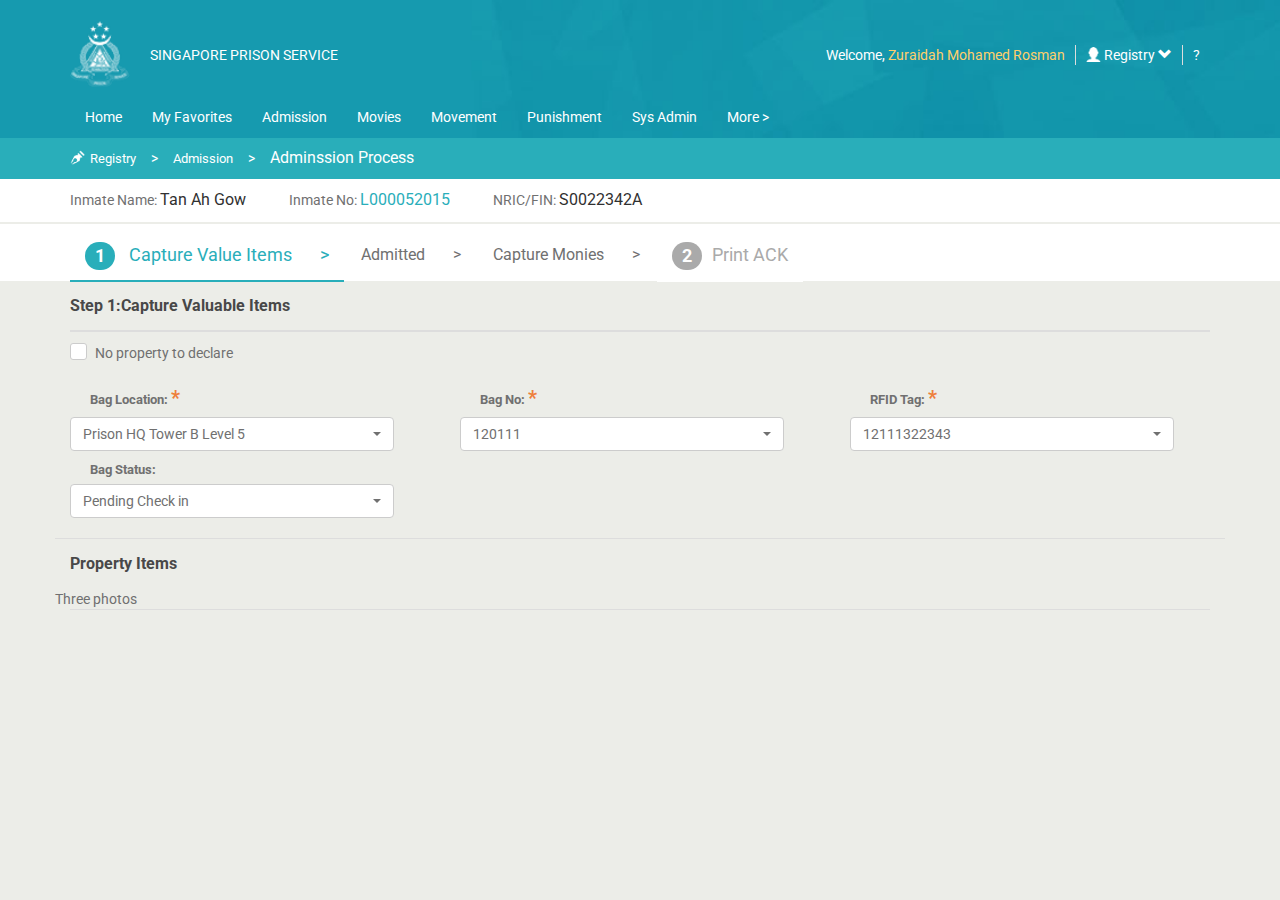
<file: page_8.html>
<!DOCTYPE html>
<html lang="en">
<head>
    <meta charset="utf-8">
    <meta http-equiv="X-UA-Compatible" content="IE=edge">
    <meta name="viewport" content="width=device-width, initial-scale=1">
    <link href="css/bootstrap.min.css" rel="stylesheet">
    <link href="css/index.css" rel="stylesheet">
    <link href="css/sps.css" rel="stylesheet">
    <link href="css/font-awesome.css" rel="stylesheet">
    <link href="css/awesome-checkbox.css" rel="stylesheet">
    <link href="css/bootstrap-select.css" rel="stylesheet">
    <link href="css/customize.css" rel="stylesheet">
    <link href='https://fonts.googleapis.com/css?family=Roboto' rel='stylesheet' type='text/css'>

    <script type="text/javascript" src="js/jquery-1.11.3.min.js"></script>
    <script type="text/javascript" src="js/bootstrap.min.js"></script>
    <script type="text/javascript" src="js/jquery.rotate.js"></script>
    <script type="text/javascript" src="js/slideout.min.js"></script>
    <script type="text/javascript" src="js/bootstrap-select.js"></script>
    <title>SPS Registry List</title>
</head>
<body>
  <nav id="menu" class="sidemenu-container hidden-lg hidden-md">
    <div class="header bb">
        <div>
            Welcome
            <br/>
            <a class="link-name" href="#">Zuraidah Mohamed Rosman</a>
        </div>
        <ul class="clearfix space-top">
            <li class="pull-left">
                <a href="#" class="glyphicon glyphicon-photo space-right"></a>
                <span>Registry</span>
            </li>
            <li class="pull-right">
                <a href="#" class="glyphicon glyphicon-chevron-down"></a>
            </li>
        </ul>
    </div>
    <ul class="sidemenu" id="top-menu">
        <li>
            <a href="" class="clearfix">
                <i class="pull-left glyphicon glyphicon-home space-right"></i>
                <span class="pull-left space-left">Home</span>
                <i class="pull-right glyphicon glyphicon-chevron-right"></i>
            </a>
        </li>
        <li>
            <a href="" class="clearfix">
                <i class="pull-left glyphicon glyphicon-pen space-right"></i>
                <span class="pull-left space-left">Registry</span>
                <i class="pull-right glyphicon glyphicon-chevron-right"></i>
            </a>
        </li>
        <li>
            <a href="" class="clearfix">
                <i class="pull-left glyphicon glyphicon-ops space-right"></i>
                <span class="pull-left space-left">Ops</span>
                <i class="pull-right glyphicon glyphicon-chevron-right"></i>
            </a>
        </li>
        <li>
            <a href="" class="clearfix">
                <i class="pull-left glyphicon glyphicon-discipline space-right"></i>
                <span class="pull-left space-left">Discipline</span>
                <i class="pull-right glyphicon glyphicon-chevron-right"></i>
            </a>
        </li>
        <li>
            <a href="" class="clearfix">
                <i class="pull-left glyphicon glyphicon-rehab space-right"></i>
                <span class="pull-left space-left">Rehab</span>
                <i class="pull-right glyphicon glyphicon-chevron-right"></i>
            </a>
        </li>
        <li>
            <a href="" class="clearfix">
                <i class="pull-left glyphicon glyphicon-intel space-right"></i>
                <span class="pull-left space-left">Intel</span>
                <i class="pull-right glyphicon glyphicon-chevron-right"></i>
            </a>
        </li>
        <li>
            <a href="" class="clearfix">
                <i class="pull-left glyphicon glyphicon-ecase space-right"></i>
                <span class="pull-left space-left">eCase</span>
                <i class="pull-right glyphicon glyphicon-chevron-right"></i>
            </a>
        </li>
    </ul>
  </nav>
  <main id="panel">
    <div class="header-container">
        <div class="container">
            <div class="row hidden-lg hidden-md space-top space-bottom">
                <div class="col-xs-2 text-left">
                    <a href="#" id="btn-menu">
                        <img class="img-responsive img-menu" src="images/form/menu.png">
                    </a>
                </div>
                <div class="col-xs-2 col-xs-offset-3 text-center">
                    <a href="#">
                        <img class="img-responsive img-logo" src="images/form/logo.png">
                    </a>
                </div>
            </div>
            <div class="hidden-sm hidden-xs space-top">
                <div class="clearfix">
                    <div class="logo">
                        <div>
                            <a href="#">
                                <img class="img-responsive img-logo" src="images/form/logo.png">
                            </a>
                        </div>
                        <div class="logo-name">
                            <a href="#">
                                SINGAPORE PRISON SERVICE
                            </a>
                        </div>
                    </div>
                    <div class="login">
                        <div class="br">
                            Welcome, <a href="#" class="link-name">Zuraidah Mohamed Rosman</a>
                        </div>
                        <div class="br">
                            <a href="#" class="glyphicon glyphicon-photo"></a>
                            Registry
                            <a href="#" class="glyphicon glyphicon-chevron-down"></a>
                        </div>
                        <div>
                            <a href="#">?</a>
                        </div>
                    </div>
                </div>
                <ul class="nav menu-tab space-top-min">
                    <li><a href="#">Home</a></li>
                    <li><a href="version/index.html">My Favorites</a></li>
                    <li><a href="#">Admission</a></li>
                    <li><a href="#">Movies</a></li>
                    <li><a href="#">Movement</a></li>
                    <li><a href="#">Punishment</a></li>
                    <li><a href="#">Sys Admin</a></li>
                    <li><a href="#">More ></a></li>
                </ul>
            </div>
        </div>
    </div>
    <div class="site-path-container">
      <div class="container">
          <ul class="site-path clearfix">
              <li class="head">
                  <i class="glyphicon glyphicon-pen"></i>
              </li>
              <li>
                  <a href="#">Registry</a><span class="arrow">></span>
              </li>
              <li>
                  <a href="#">Admission</a><span class="arrow">></span>
              </li>
              <li class="current">
                  <a href="#">Adminssion Process</a>
              </li>
          </ul>
      </div>
    </div>
    <div id="top-info">
      <div class="container">
        <div class="top-info_column">
          <span class="top-info_name">Inmate Name:</span> <span class="top-info_value">Tan Ah Gow</span>  
        </div>
        <div class="top-info_column">
          <span class="top-info_name">Inmate No:</span> <span class="top-info_value_emp">L000052015</span>  
        </div>
        <div class="top-info_column">
          <span class="top-info_name">NRIC/FIN:</span> <span class="top-info_value">S0022342A</span>  
        </div>
      </div>
    </div>

    <div id="breadcrumb">
      <div class="container">
          <ul class="nav main-breadcrumb" id="breadcrumb-container">
              <li class="active">
                  <a href=""><span class="badge blue" style="margin-right: 10px; font-size: 18px;">1</span> Capture Value Items &nbsp; &nbsp; &nbsp; > </a>
              </li>
              <li><a href="">Admitted &nbsp; &nbsp; &nbsp; > </a></li>
              <li><a href="">Capture Monies &nbsp; &nbsp; &nbsp; > </a></li>
              <li class="half-active"><a href=""><span class="badge grey" style="margin-right: 10px; font-size: 18px;">2</span>Print ACK </a></li>
          </ul>
      </div>
    </div>

    <div class="container">
      <section class="bb">
        <div class="header-notification bb clearfix">
          <div class="pull-left">
              <label class="title">Step 1:Capture Valuable Items</label>
          </div>
        </div>  
      </section>

      <form>
        <div class="row">
          <section class="col col-md-12">
            <div class="checkbox">
              <input id="checkbox1" type="checkbox">
              <label for="checkbox1">
                No property to declare
              </label>
            </div>
          </section>  
        </div>
        <div class="row bb form-section">
          <section class="col col-md-4">
            <label class="form-label">Bag Location: <span class='form-emp'>*</span></label>
            <select class="selectpicker" data-width="90%">
              <option>Prison HQ Tower B Level 5</option>
              <option>Ketchup</option>
              <option>Relish</option>
            </select>
          </section>
          <section class="col col-md-4">
            <label class="form-label">Bag No: <span class='form-emp'>*</span></label>
            <select class="selectpicker" data-width="90%">
              <option>120111</option>
              <option>Ketchup</option>
              <option>Relish</option>
            </select>
          </section>
          <section class="col col-md-4">
            <label class="form-label">RFID Tag: <span class='form-emp'>*</span></label>
            <select class="selectpicker" data-width="90%">
              <option>12111322343</option>
              <option>Ketchup</option>
              <option>Relish</option>
            </select>
          </section>
          <section class="col col-md-4">
            <label class="form-label">Bag Status: </label>
            <select class="selectpicker" data-width="90%">
              <option>Pending Check in</option>
              <option>Ketchup</option>
              <option>Relish</option>
            </select>
          </section>


        </div>
        
        <section class="bb">
          <div class="header-notification clearfix">
            <div class="pull-left">
                <label class="title">Property Items</label>
            </div>
          </div>  

          <div class="row">
            Three photos
          </div>
        </section>
      </form> 
    </div>
    
    
  </main>
</body>
</html>
</file>
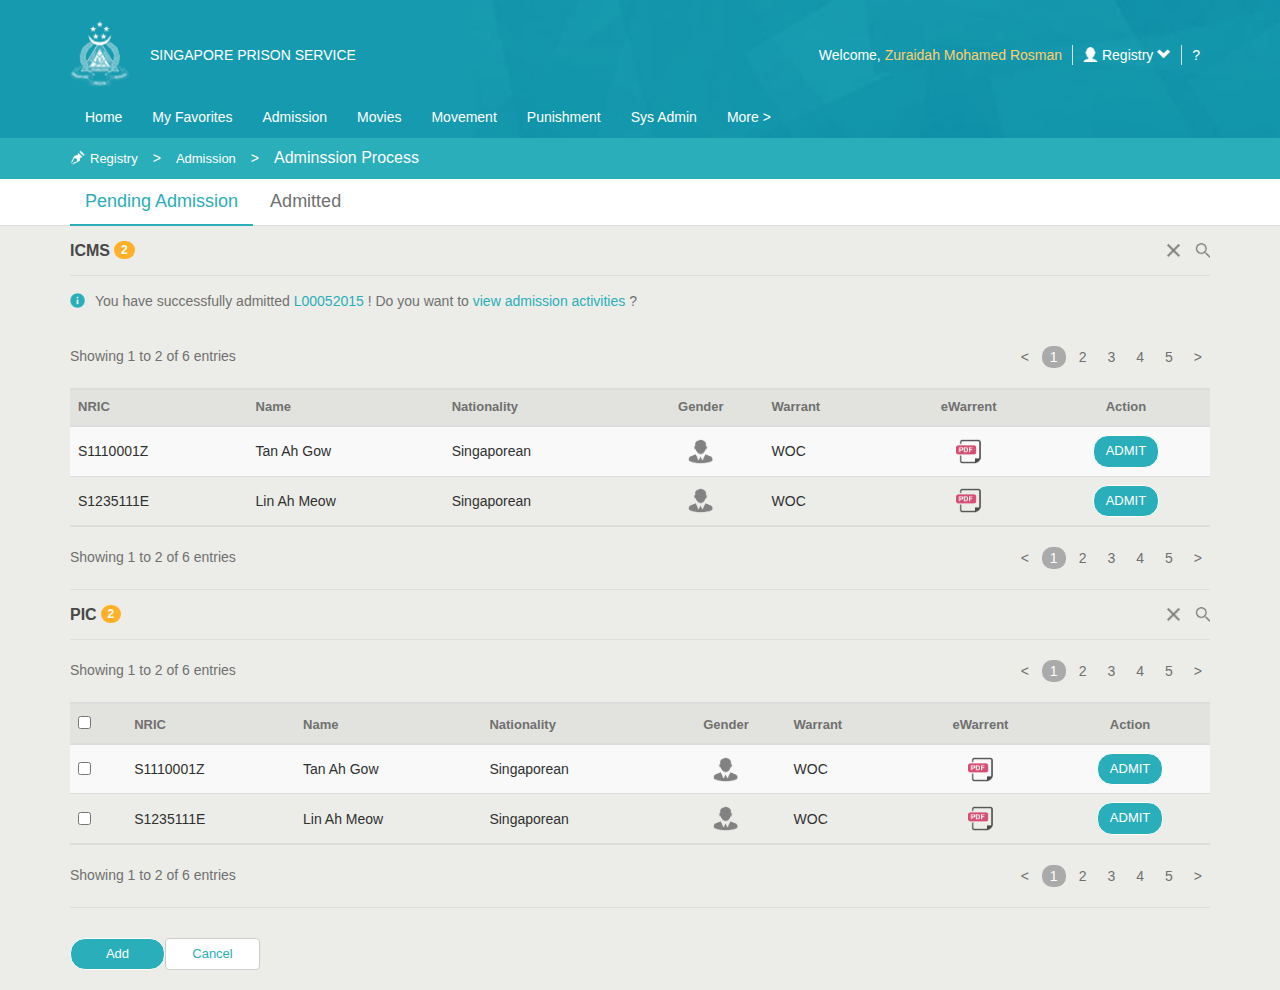
<file: registry_list.html>
﻿<!DOCTYPE html>
<html lang="en">
<head>
    <meta charset="utf-8">
    <meta http-equiv="X-UA-Compatible" content="IE=edge">
    <meta name="viewport" content="width=device-width, initial-scale=1">
    <link href="css/bootstrap.min.css" rel="stylesheet">
    <link href="css/index.css" rel="stylesheet">
    <link href="css/sps.css" rel="stylesheet">

    <title>SPS Registry List</title>
</head>
<body>
<nav id="menu" class="sidemenu-container hidden-lg hidden-md">
    <div class="header bb">
        <div>
            Welcome
            <br/>
            <a class="link-name" href="#">Zuraidah Mohamed Rosman</a>
        </div>
        <ul class="clearfix space-top">
            <li class="pull-left">
                <a href="#" class="glyphicon glyphicon-photo space-right"></a>
                <span>Registry</span>
            </li>
            <li class="pull-right">
                <a href="#" class="glyphicon glyphicon-chevron-down"></a>
            </li>
        </ul>
    </div>
    <ul class="sidemenu">
        <li>
            <a href="" class="clearfix">
                <i class="pull-left glyphicon glyphicon-home space-right"></i>
                <span class="pull-left space-left">Home</span>
                <i class="pull-right glyphicon glyphicon-chevron-right"></i>
            </a>
        </li>
        <li>
            <a href="" class="clearfix">
                <i class="pull-left glyphicon glyphicon-pen space-right"></i>
                <span class="pull-left space-left">Registry</span>
                <i class="pull-right glyphicon glyphicon-chevron-right"></i>
            </a>
        </li>
        <li>
            <a href="" class="clearfix">
                <i class="pull-left glyphicon glyphicon-ops space-right"></i>
                <span class="pull-left space-left">Ops</span>
                <i class="pull-right glyphicon glyphicon-chevron-right"></i>
            </a>
        </li>
        <li>
            <a href="" class="clearfix">
                <i class="pull-left glyphicon glyphicon-discipline space-right"></i>
                <span class="pull-left space-left">Discipline</span>
                <i class="pull-right glyphicon glyphicon-chevron-right"></i>
            </a>
        </li>
        <li>
            <a href="" class="clearfix">
                <i class="pull-left glyphicon glyphicon-rehab space-right"></i>
                <span class="pull-left space-left">Rehab</span>
                <i class="pull-right glyphicon glyphicon-chevron-right"></i>
            </a>
        </li>
        <li>
            <a href="" class="clearfix">
                <i class="pull-left glyphicon glyphicon-intel space-right"></i>
                <span class="pull-left space-left">Intel</span>
                <i class="pull-right glyphicon glyphicon-chevron-right"></i>
            </a>
        </li>
        <li>
            <a href="" class="clearfix">
                <i class="pull-left glyphicon glyphicon-ecase space-right"></i>
                <span class="pull-left space-left">eCase</span>
                <i class="pull-right glyphicon glyphicon-chevron-right"></i>
            </a>
        </li>
    </ul>
</nav>
<main id="panel">
    <div class="header-container">
        <div class="container">
            <div class="row hidden-lg hidden-md space-top space-bottom">
                <div class="col-xs-2 text-left">
                    <a href="#" id="btn-menu">
                        <img class="img-responsive img-menu" src="images/form/menu.png">
                    </a>
                </div>
                <div class="col-xs-2 col-xs-offset-3 text-center">
                    <a href="#">
                        <img class="img-responsive img-logo" src="images/form/logo.png">
                    </a>
                </div>
            </div>
            <div class="hidden-sm hidden-xs space-top">
                <div class="clearfix">
                    <div class="logo">
                        <div>
                            <a href="#">
                                <img class="img-responsive img-logo" src="images/form/logo.png">
                            </a>
                        </div>
                        <div class="logo-name">
                            <a href="#">
                                SINGAPORE PRISON SERVICE
                            </a>
                        </div>
                    </div>
                    <div class="login">
                        <div class="br">
                            Welcome, <a href="#" class="link-name">Zuraidah Mohamed Rosman</a>
                        </div>
                        <div class="br">
                            <a href="#" class="glyphicon glyphicon-photo"></a>
                            Registry
                            <a href="#" class="glyphicon glyphicon-chevron-down"></a>
                        </div>
                        <div>
                            <a href="#">?</a>
                        </div>
                    </div>
                </div>
                <ul class="nav menu-tab space-top-min">
                    <li><a href="#">Home</a></li>
                    <li><a href="version/index.html">My Favorites</a></li>
                    <li><a href="#">Admission</a></li>
                    <li><a href="#">Movies</a></li>
                    <li><a href="#">Movement</a></li>
                    <li><a href="#">Punishment</a></li>
                    <li><a href="#">Sys Admin</a></li>
                    <li><a href="#">More ></a></li>
                </ul>
            </div>
        </div>
    </div>
    <div class="site-path-container">
        <div class="container">
            <ul class="site-path clearfix">
                <li class="head">
                    <i class="glyphicon glyphicon-pen"></i>
                </li>
                <li>
                    <a href="#">Registry</a><span class="arrow">></span>
                </li>
                <li>
                    <a href="#">Admission</a><span class="arrow">></span>
                </li>
                <li class="current">
                    <a href="#">Adminssion Process</a>
                </li>
            </ul>
        </div>
    </div>
    <div class="tab-container bb">
        <div class="container">
            <ul class="nav tab-underline tab-underline-justified">
                <li class="active">
                    <a href="">Pending Admission</a>
                </li>
                <li><a href="">Admitted</a></li>
            </ul>
        </div>
    </div>
    <div class="container">
        <section class="bb">
            <div class="header-notification bb clearfix">
                <div class="pull-left">
                    <label class="title">ICMS</label>
                    <span class="badge-yellow">2</span>
                </div>
                <div class="pull-right">
                    <a class="btn-close" href="#">
                        <i class="glyphicon glyphicon-close"></i>
                    </a>
                    <a class="btn-search" href="#">
                        <i class="glyphicon glyphicon-find space-left"></i>
                    </a>
                </div>
            </div>
            <div class="list-container space-bottom">
                <div class="alert alert-success">
                    <div class="head">
                        <i class="glyphicon"></i>
                    </div>
                    <div class="message">
                        You have successfully admitted <span class="keyword">L00052015</span> ! Do you want to <span
                            class="keyword">view admission activities</span> ?
                    </div>
                </div>
                <div class="filter-container bb bt">
                    <div class="row">
                        <div class="col-xs-12">Fliter By:</div>
                    </div>
                    <div class="row">
                        <div class="col-md-4 col-sm-4 col-xs-12 space-top-min">
                            <select class="form-control" id="Select1">
                                <option>Inmate No.</option>
                            </select>
                        </div>
                        <div class="col-md-4 col-sm-4 col-xs-12 space-top-min">
                            <input id="Text1" class="form-control" type="text"/>
                        </div>
                        <div class="col-md-4 col-sm-4 col-xs-12 space-top-min">
                            <input id="Button1" type="button" class="btn btn-primary col-md-3 col-sm-4 col-xs-12"
                                   value="Search"/>
                        </div>
                    </div>
                </div>
                <div class="pagination-container row space-top clearfix">
                    <div class="summary col-xs-6 text-left">
                        Showing 1 to 2 of 6 entries
                    </div>
                    <div class="col-xs-6">
                        <ul class="pagination pull-right clearfix hidden-xs">
                            <li>
                                <a href="#" aria-label="Previous">
                                    <span aria-hidden="true"><</span>
                                </a>
                            </li>
                            <li><span>1</span></li>
                            <li><a href="#">2</a></li>
                            <li><a href="#">3</a></li>
                            <li><a href="#">4</a></li>
                            <li><a href="#">5</a></li>
                            <li>
                                <a href="#" aria-label="Next">
                                    <span aria-hidden="true">></span>
                                </a>
                            </li>
                        </ul>
                        <div class="row hidden-lg hidden-md hidden-sm">
                            <label class="col-xs-5 text-right">Page:</label>

                            <div class="col-xs-7">
                                <select id="Select1" class="form-control">
                                    <option>1</option>
                                    <option>2</option>
                                    <option>3</option>
                                    <option>4</option>
                                    <option>5</option>
                                </select>
                            </div>
                        </div>
                    </div>
                </div>
                <table class="table table-striped space-top">
                    <thead>
                    <tr>
                        <th>
                            NRIC
                        </th>
                        <th>
                            Name
                        </th>
                        <th>
                            Nationality
                        </th>
                        <th class="text-center hidden-xs">
                            Gender
                        </th>
                        <th class="hidden-xs hidden-sm">
                            Warrant
                        </th>
                        <th class="text-center hidden-xs hidden-sm">
                            eWarrent
                        </th>
                        <th class="text-center">
                            Action
                        </th>
                    </tr>
                    </thead>
                    <tbody>
                    <tr>
                        <td>
                            S1110001Z
                        </td>
                        <td>
                            Tan Ah Gow
                        </td>
                        <td>
                            Singaporean
                        </td>
                        <td class="text-center hidden-xs">
                            <img alt="Gender" class="img-thumb" src="images/list/gender.png"/>
                        </td>
                        <td class="hidden-xs hidden-sm">WOC</td>
                        <td class="text-center hidden-xs hidden-sm">
                            <a href="">
                                <img alt="Gender" class="img-thumb" src="images/form/icon-pdf.png"/>
                            </a>
                        </td>
                        <td class="text-center ">
                            <a class="btn btn-primary" href="#">ADMIT</a>
                        </td>
                    </tr>
                    <tr>
                        <td>
                            S1235111E
                        </td>
                        <td>
                            Lin Ah Meow
                        </td>
                        <td>
                            Singaporean
                        </td>
                        <td class="text-center hidden-xs">
                            <img alt="Gender" class="img-thumb" src="images/list/gender.png"/>
                        </td>
                        <td class="hidden-xs hidden-sm">WOC</td>
                        <td class="text-center hidden-xs hidden-sm">
                            <a href="">
                                <img alt="Gender" class="img-thumb" src="images/form/icon-pdf.png"/>
                            </a>
                        </td>
                        <td class="text-center ">
                            <a class="btn btn-primary" href="#">ADMIT</a>
                        </td>
                    </tr>
                    </tbody>
                </table>
                <div class="pagination-container row clearfix">
                    <div class="summary col-xs-6 text-left">
                        Showing 1 to 2 of 6 entries
                    </div>
                    <div class="col-xs-6">
                        <ul class="pagination pull-right clearfix hidden-xs">
                            <li>
                                <a href="#" aria-label="Previous">
                                    <span aria-hidden="true"><</span>
                                </a>
                            </li>
                            <li><span>1</span></li>
                            <li><a href="#">2</a></li>
                            <li><a href="#">3</a></li>
                            <li><a href="#">4</a></li>
                            <li><a href="#">5</a></li>
                            <li>
                                <a href="#" aria-label="Next">
                                    <span aria-hidden="true">></span>
                                </a>
                            </li>
                        </ul>
                        <div class="row hidden-lg hidden-md hidden-sm">
                            <label class="col-xs-5 text-right">Page:</label>

                            <div class="col-xs-7">
                                <select id="Select1" class="form-control">
                                    <option>1</option>
                                    <option>2</option>
                                    <option>3</option>
                                    <option>4</option>
                                    <option>5</option>
                                </select>
                            </div>
                        </div>
                    </div>
                </div>
            </div>
        </section>

        <section class="bb">
            <div class="header-notification bb clearfix">
                <div class="pull-left">
                    <label class="title">PIC</label>
                    <span class="badge-yellow">2</span>
                </div>
                <div class="pull-right">
                    <a class="btn-close" href="#"><i class="glyphicon glyphicon-close"></i></a>
                    <a class="btn-search" href="#"><i class="glyphicon glyphicon-find space-left"></i></a>
                </div>
            </div>
            <div class="list-container space-bottom">
                <div class="filter-container bb bt">
                    <div class="row">
                        <div class="col-xs-12">Fliter By:</div>
                    </div>
                    <div class="row">
                        <div class="col-md-4 col-sm-4 col-xs-12 space-top-min">
                            <select class="form-control" id="Select1">
                                <option>Inmate No.</option>
                            </select>
                        </div>
                        <div class="col-md-4 col-sm-4 col-xs-12 space-top-min">
                            <input id="Text1" class="form-control" type="text"/>
                        </div>
                        <div class="col-md-4 col-sm-4 col-xs-12 space-top-min">
                            <input id="Button1" type="button" class="btn btn-primary col-md-3 col-sm-4 col-xs-12"
                                   value="Search"/>
                        </div>
                    </div>
                </div>
                <div class="pagination-container row space-top clearfix">
                    <div class="summary col-xs-6 text-left">
                        Showing 1 to 2 of 6 entries
                    </div>
                    <div class="col-xs-6">
                        <ul class="pagination pull-right clearfix hidden-xs">
                            <li>
                                <a href="#" aria-label="Previous">
                                    <span aria-hidden="true"><</span>
                                </a>
                            </li>
                            <li><span>1</span></li>
                            <li><a href="#">2</a></li>
                            <li><a href="#">3</a></li>
                            <li><a href="#">4</a></li>
                            <li><a href="#">5</a></li>
                            <li>
                                <a href="#" aria-label="Next">
                                    <span aria-hidden="true">></span>
                                </a>
                            </li>
                        </ul>
                        <div class="row hidden-lg hidden-md hidden-sm">
                            <label class="col-xs-5 text-right">Page:</label>

                            <div class="col-xs-7">
                                <select id="Select1" class="form-control">
                                    <option>1</option>
                                    <option>2</option>
                                    <option>3</option>
                                    <option>4</option>
                                    <option>5</option>
                                </select>
                            </div>
                        </div>
                    </div>
                </div>
                <table class="table table-striped space-top">
                    <thead>
                    <tr>
                        <th>
                            <input id="Checkbox1" type="checkbox"/>
                        </th>
                        <th>
                            NRIC
                        </th>
                        <th>
                            Name
                        </th>
                        <th>
                            Nationality
                        </th>
                        <th class="text-center hidden-xs">
                            Gender
                        </th>
                        <th class="hidden-xs hidden-sm">
                            Warrant
                        </th>
                        <th class="text-center hidden-xs hidden-sm">
                            eWarrent
                        </th>
                        <th class="text-center">
                            Action
                        </th>
                    </tr>
                    </thead>
                    <tbody>
                    <tr>
                        <td>
                            <input id="Checkbox1" type="checkbox"/>
                        </td>
                        <td>
                            S1110001Z
                        </td>
                        <td>
                            Tan Ah Gow
                        </td>
                        <td>
                            Singaporean
                        </td>
                        <td class="text-center hidden-xs">
                            <img alt="Gender" class="img-thumb" src="images/list/gender.png"/>
                        </td>
                        <td class="hidden-xs hidden-sm">WOC</td>
                        <td class="text-center hidden-xs hidden-sm">
                            <a href="">
                                <img alt="Gender" class="img-thumb" src="images/form/icon-pdf.png"/>
                            </a>
                        </td>
                        <td class="text-center ">
                            <a class="btn btn-primary" href="#">ADMIT</a>
                        </td>
                    </tr>
                    <tr>
                        <td>
                            <input id="Checkbox1" type="checkbox"/>
                        </td>
                        <td>
                            S1235111E
                        </td>
                        <td>
                            Lin Ah Meow
                        </td>
                        <td>
                            Singaporean
                        </td>
                        <td class="text-center hidden-xs">
                            <img alt="Gender" class="img-thumb" src="images/list/gender.png"/>
                        </td>
                        <td class="hidden-xs hidden-sm">WOC</td>
                        <td class="text-center hidden-xs hidden-sm">
                            <a href="">
                                <img alt="Gender" class="img-thumb" src="images/form/icon-pdf.png"/>
                            </a>
                        </td>
                        <td class="text-center ">
                            <a class="btn btn-primary" href="#">ADMIT</a>
                        </td>
                    </tr>
                    </tbody>
                </table>
                <div class="pagination-container row clearfix">
                    <div class="summary col-xs-6 text-left">
                        Showing 1 to 2 of 6 entries
                    </div>
                    <div class="col-xs-6">
                        <ul class="pagination pull-right clearfix hidden-xs">
                            <li>
                                <a href="#" aria-label="Previous">
                                    <span aria-hidden="true"><</span>
                                </a>
                            </li>
                            <li><span>1</span></li>
                            <li><a href="#">2</a></li>
                            <li><a href="#">3</a></li>
                            <li><a href="#">4</a></li>
                            <li><a href="#">5</a></li>
                            <li>
                                <a href="#" aria-label="Next">
                                    <span aria-hidden="true">></span>
                                </a>
                            </li>
                        </ul>
                        <div class="row hidden-lg hidden-md hidden-sm">
                            <label class="col-xs-5 text-right">Page:</label>

                            <div class="col-xs-7">
                                <select id="Select1" class="form-control">
                                    <option>1</option>
                                    <option>2</option>
                                    <option>3</option>
                                    <option>4</option>
                                    <option>5</option>
                                </select>
                            </div>
                        </div>
                    </div>
                </div>
            </div>
        </section>

        <div class="row space-top space-bottom">
            <div class="col-xs-12">
                <input id="Button1" class="btn btn-primary col-xs-12 col-sm-2 col-md-1 space-top-min" type="button"
                       value="Add"/>
                <input id="Button1" class="btn btn-default col-xs-12 col-sm-2 col-md-1 space-top-min" type="button"
                       value="Cancel"/>
            </div>
        </div>
    </div>
</main>
<script type="text/javascript" src="js/jquery-1.11.3.min.js"></script>
<script type="text/javascript" src="js/bootstrap.min.js"></script>
<script type="text/javascript" src="js/jquery.rotate.js"></script>
<script type="text/javascript" src="js/slideout.min.js"></script>
<script type="text/javascript">
    $(function () {
        var slideout = new Slideout({
            'panel': document.getElementById('panel'),
            'menu': document.getElementById('menu'),
            'padding': 400,
            'tolerance': 70
        });

        $(window).resize(function () {
            var w = $("body").width();
            if (w >= 992 && slideout.isOpen()) {
                slideout.toggle();
            }
        });

        $(".btn-close").click(function () {
            var section = $(this).parents("section").eq(0);
            $(section).find("div.list-container").hide();
        });

        $(".btn-search").click(function () {
            var section = $(this).parents("section");
            $(section).find("div.list-container").show();
            $(section).find("div.filter-container").show();
        });


        $("#btn-menu").click(function () {
            slideout.toggle();
        });
    });
</script>
</body>
</html>
</file>
<file: css/index.css>
body {
  width: 100%;
  height: 100%;
}

.slideout-menu {
  position: fixed;
  left: 0;
  top: 0;
  bottom: 0;
  right: 0;
  z-index: 0;
  width: 256px;
  overflow-y: auto;
  -webkit-overflow-scrolling: touch;
  display: none;
}

.slideout-panel {
  position:relative;
  z-index: 1;
}

.slideout-open,
.slideout-open body,
.slideout-open .slideout-panel {
  overflow: hidden;
}

.slideout-open .slideout-menu {
  display: block;
}
</file>
<file: css/sps.css>
﻿* {
    font-family: "Roboto", Helvetica, Arial, sans-serif;
    color: #707070;
    font-size: 14px;
}

body, #panel {
    background-color: #ecede8;
}

ul, li {
    list-style: none;
    margin: 0;
    padding: 0;
}

a:hover {
    text-decoration: none;
}

.bt {
    border-top: 1px solid #ddd;
}

.bb {
    border-bottom: 1px solid #ddd;
}

.bl {
    border-left: 1px solid #ddd;
}

.br {
    border-right: 1px solid #ddd;
}

.space-left {
    margin-left: 10px;
}

.space-right {
    margin-right: 10px;
}

.space-top {
    margin-top: 20px;
}

.space-bottom {
    margin-bottom: 20px;
}

.space-top-min {
    margin-top: 10px;
}

.badge-yellow {
    background-color: #ffb028;
    border-radius: 10px;
    color: #fff;
    display: inline-block;
    font-size: 12px;
    font-weight: 700;
    line-height: 1;
    min-width: 10px;
    padding: 3px 7px;
    text-align: center;
    vertical-align: middle;
    white-space: nowrap;
}

.blue {
    background-color: #29aeba;
    padding: 5px 10px !important;
    border-radius: 16px !important;
}

.grey {
    background-color: #aaaaaa;
    padding: 5px 10px !important;
    border-radius: 16px !important;
}

.img-thumb {
    width: 25px;
    height: 25px;
    display: inline-block;
}

.img-logo {
    width: 60px;
    height: auto;
    display: inline-block;
}

@media (max-width: 767px) {
    .img-logo {
        width: 80px;
        height: auto;
        display: inline-block;
    }
}

.img-menu {
    width: 60px;
    height: auto;
    display: inline-block;
}

.img-close {
    width: 15px;
    height: 15px;
    display: inline-block;
}

/*---nav start---*/

.header-container {
    background-image: url(../images/form/header.png);
    background-size: cover;
    background-repeat: no-repeat;
}

.header-container .link-name {
    color: #ffcf6b;
}

.header-container div, .header-container a {
    color: #ffffff;
}

.header-container .logo, .header-container .logo > div {
    float: left;
}

.header-container .logo .logo-name {
    margin: 25px 0 0 20px;
}

.header-container .login {
    margin: 25px 0 0 0;
    float: right;
}

.header-container .login > div {
    float: left;
    padding: 0 10px 0 10px;
}

.slideout-menu {
    width: 400px;
}

.sidemenu-container {
    background-color: #29aeba;
}

.sidemenu-container div,
.sidemenu-container a,
.sidemenu-container span,
.sidemenu-container i {
    color: #ffffff;
}

.sidemenu-container .link-name {
    color: #ffcf6b;
}

.sidemenu-container .header {
    width: 100%;
    background-image: none;
    background-color: #1397ac;
    padding: 40px 20px 28px 20px;
}

.sidemenu li a {
    display: block;
    padding: 15px 20px 15px 20px;
    border-bottom: 1px solid #ddd;
}

.menu-tab > li {
    float: left;
    margin-bottom: -1px;
}

.menu-tab > li > a {
    line-height: 1.42857143;
    border-bottom: 2px solid transparent;
}

.menu-tab > li.active > a,
.menu-tab > li.active > a:hover,
.menu-tab > li.active > a:focus {
    background-color: transparent;
    color: #ffcf6b;
    border-bottom: 2px solid #ffcf6b;
}

.menu-tab > li > a:hover,
.menu-tab > li > a:focus {
    background-color: transparent;
    color: #ffcf6b;
    border-bottom: 2px solid #ffcf6b;
}

.site-path-container {
    background-color: #29aeba;
}

.site-path {
    height: 40px;
    line-height: 40px;
}

.site-path > li {
    float: left;
}

.site-path > li > a {
    color: #ffffff;
    font-size: 13px;
}

.site-path > li.head {
    padding-right: 5px;
}

.site-path > li.current > a {
    font-size: 16px;
}

.site-path > li > span.arrow {
    color: #ffffff;
    padding: 0 15px 0 15px;
}

.tab-container {
    background-color: white;
}

.tab-underline > li {
    float: left;
    margin-bottom: -1px;
}

.tab-underline > li > a {
    font-size: 18px;
    margin-right: 2px;
    line-height: 1.42857143;
    border-bottom: 2px solid transparent;
    color: #707070;
}

.tab-underline > li.active > a,
.tab-underline > li.active > a:hover,
.tab-underline > li.active > a:focus {
    background-color: white;
    color: #29aeba;
    border-bottom: 2px solid #29aeba;
}

.tab-underline > li > a:hover {
    background-color: white;
    color: #29aeba;
    border-bottom: 2px solid #29aeba;
}

@media (max-width: 767px) {
    .tab-underline.tab-underline-justified {
        width: 100%;
    }

    .tab-underline.tab-underline-justified > li {
        float: none;
        display: table-cell;
        width: 100%;
    }

    .tab-underline.tab-underline-justified > li > a {
        white-space: nowrap;
        text-align: center;
    }
}

/*---nav end---*/

.header-notification {
    height: 50px;
    line-height: 50px;
}

.header-notification .title {
    font-size: 16px;
    color: #484848;
    margin: 0;
}

.header-notification .badge-yellow {
    margin-top: -5px;
}

.filter-container {
    display: none;
    padding: 20px 0 20px 0;
}

/*---icon start---*/

.glyphicon-pen {
    width: 15px;
    height: 15px;
    top: 2px;
    background-image: url(../images/form/icon-registry.png);
    background-repeat: no-repeat;
    background-size: cover;
}

.glyphicon-find {
    width: 15px;
    height: 15px;
    top: 2px;
    background-image: url(../images/list/search-off.png);
    background-repeat: no-repeat;
    background-size: cover;
}

.glyphicon-find:hover {
    background-image: url(../images/list/search-on.png);
}

.glyphicon-close {
    width: 15px;
    height: 15px;
    top: 2px;
    background-image: url(../images/list/close.png);
    background-repeat: no-repeat;
    background-size: cover;
}

.glyphicon-photo {
    width: 15px;
    height: 15px;
    top: 2px;
    background-image: url(../images/form/icon-user.png);
    background-repeat: no-repeat;
    background-size: cover;
}

.glyphicon-ops {
    width: 15px;
    height: 15px;
    top: 2px;
    background-image: url(../images/hamburger/ops.png);
    background-repeat: no-repeat;
    background-size: cover;
}

.glyphicon-discipline {
    width: 15px;
    height: 15px;
    top: 2px;
    background-image: url(../images/hamburger/discipline.png);
    background-repeat: no-repeat;
    background-size: cover;
}

.glyphicon-intel {
    width: 15px;
    height: 15px;
    top: 2px;
    background-image: url(../images/hamburger/intel.png);
    background-repeat: no-repeat;
    background-size: cover;
}

.glyphicon-ecase {
    width: 15px;
    height: 15px;
    top: 2px;
    background-image: url(../images/hamburger/ecase.png);
    background-repeat: no-repeat;
    background-size: cover;
}

.glyphicon-rehab {
    width: 15px;
    height: 15px;
    top: 2px;
    background-image: url(../images/hamburger/rehab.png);
    background-repeat: no-repeat;
    background-size: cover;
}

.glyphicon-dropdown {
    width: 15px;
    height: 15px;
    top: 2px;
    background-image: url(../images/form/dropdown-b.png);
    background-repeat: no-repeat;
    background-size: cover;
}

/*---icon end---*/

/*---alter start---*/
.alert {
    color: #707070;
    margin: 0;
    padding: 15px 0px 15px 0;
}

.alert > div.head, .alert > div.message {
    display: table-cell;
}

.alert > div.message > span.keyword {
    color: #29aeba;
}

.alert-success {
    background-color: transparent;
    border: none;
}

.alert-success > div.head > i {
    width: 15px;
    height: 15px;
    margin-right: 10px;
    top: 2px;
    background-image: url(../images/form/warning-green.png);
    background-repeat: no-repeat;
    background-size: cover;
}

.alert-danger > i {
    width: 15px;
    height: 15px;
    top: 2px;
    background-image: url(../images/form/warning-red.png);
    background-repeat: no-repeat;
    background-size: cover;
}

/*---alter end---*/

/*---pagination start---*/

.pagination {
    margin: 0;
}

.pagination > li:first-child > a,
.pagination > li:first-child > span,
.pagination > li:last-child > a,
.pagination > li:last-child > span {
    border-radius: 0;
}

.pagination > li > a, .pagination > li > span {
    background-color: transparent;
    border: none;
    color: #707070;
    float: left;
    line-height: 1;
    margin-left: 5px;
    padding: 4px 8px;
    position: relative;
    text-decoration: none;
}

.pagination > li > a:hover, .pagination > li > span {
    background-color: #aaaaaa;
    color: #ffffff;
    border-radius: 10px;
}

/*---pagination end---*/

/*---table start---*/

.table-striped {
    border-top: 2px solid #ddd;
    border-bottom: 2px solid #ddd;
}

.table-striped > thead > tr > th,
.table-striped > thead > tr > td {
    background-color: #e2e3de;
    font-size: 13px;
}

.table-striped > tbody > tr > td {
    color: #303030;
    vertical-align: middle;
}

/*---table end*/

/*---button start---*/
.btn-primary {
    color: #fff;
    font-size: 13px;
    background-color: #29aeba;
    border-color: #ffffff;
    border-radius: 15px;
}

.btn-primary:focus,
.btn-primary.focus,
.btn-primary:hover {
    color: #fff;
    background-color: #ffb028;
    border-color: #ffffff;
    border-radius: 15px;
}

.btn-default {
    color: #29aeba;
    font-size: 13px;
    /* border-color: #29aeba; */
    /* border-radius: 15px; */
}

.btn-default:focus,
.btn-default.focus,
.btn-default:hover {
    color: #29aeba;
    font-size: 13px;
    /* border-color: #ffffff;
    border-radius: 15px; */
}
</file>
<file: css/awesome-checkbox.css>
.checkbox {
  padding-left: 20px; }
  .checkbox label {
    display: inline-block;
    vertical-align: middle;
    position: relative;
    padding-left: 5px; }
    .checkbox label::before {
      content: "";
      display: inline-block;
      position: absolute;
      width: 17px;
      height: 17px;
      left: 0;
      margin-left: -20px;
      border: 1px solid #cccccc;
      border-radius: 3px;
      background-color: #fff;
      -webkit-transition: border 0.15s ease-in-out, color 0.15s ease-in-out;
      -o-transition: border 0.15s ease-in-out, color 0.15s ease-in-out;
      transition: border 0.15s ease-in-out, color 0.15s ease-in-out; }
    .checkbox label::after {
      display: inline-block;
      position: absolute;
      width: 16px;
      height: 16px;
      left: 0;
      top: 0;
      margin-left: -20px;
      padding-left: 3px;
      padding-top: 1px;
      font-size: 11px;
      color: #555555; }
  .checkbox input[type="checkbox"] {
    opacity: 0;
    z-index: 1; }
    .checkbox input[type="checkbox"]:focus + label::before {
      outline: thin dotted;
      outline: 5px auto -webkit-focus-ring-color;
      outline-offset: -2px; }
    .checkbox input[type="checkbox"]:checked + label::after {
      font-family: 'FontAwesome';
      content: "\f00c"; }
    .checkbox input[type="checkbox"]:disabled + label {
      opacity: 0.65; }
      .checkbox input[type="checkbox"]:disabled + label::before {
        background-color: #eeeeee;
        cursor: not-allowed; }
  .checkbox.checkbox-circle label::before {
    border-radius: 50%; }
  .checkbox.checkbox-inline {
    margin-top: 0; }

.checkbox-primary input[type="checkbox"]:checked + label::before {
  background-color: #428bca;
  border-color: #428bca; }
.checkbox-primary input[type="checkbox"]:checked + label::after {
  color: #fff; }

.checkbox-danger input[type="checkbox"]:checked + label::before {
  background-color: #d9534f;
  border-color: #d9534f; }
.checkbox-danger input[type="checkbox"]:checked + label::after {
  color: #fff; }

.checkbox-info input[type="checkbox"]:checked + label::before {
  background-color: #5bc0de;
  border-color: #5bc0de; }
.checkbox-info input[type="checkbox"]:checked + label::after {
  color: #fff; }

.checkbox-warning input[type="checkbox"]:checked + label::before {
  background-color: #f0ad4e;
  border-color: #f0ad4e; }
.checkbox-warning input[type="checkbox"]:checked + label::after {
  color: #fff; }

.checkbox-success input[type="checkbox"]:checked + label::before {
  background-color: #5cb85c;
  border-color: #5cb85c; }
.checkbox-success input[type="checkbox"]:checked + label::after {
  color: #fff; }

.radio {
  padding-left: 20px; }
  .radio label {
    display: inline-block;
    vertical-align: middle;
    position: relative;
    padding-left: 5px; }
    .radio label::before {
      content: "";
      display: inline-block;
      position: absolute;
      width: 17px;
      height: 17px;
      left: 0;
      margin-left: -20px;
      border: 1px solid #cccccc;
      border-radius: 50%;
      background-color: #fff;
      -webkit-transition: border 0.15s ease-in-out;
      -o-transition: border 0.15s ease-in-out;
      transition: border 0.15s ease-in-out; }
    .radio label::after {
      display: inline-block;
      position: absolute;
      content: " ";
      width: 11px;
      height: 11px;
      left: 3px;
      top: 3px;
      margin-left: -20px;
      border-radius: 50%;
      background-color: #555555;
      -webkit-transform: scale(0, 0);
      -ms-transform: scale(0, 0);
      -o-transform: scale(0, 0);
      transform: scale(0, 0);
      -webkit-transition: -webkit-transform 0.1s cubic-bezier(0.8, -0.33, 0.2, 1.33);
      -moz-transition: -moz-transform 0.1s cubic-bezier(0.8, -0.33, 0.2, 1.33);
      -o-transition: -o-transform 0.1s cubic-bezier(0.8, -0.33, 0.2, 1.33);
      transition: transform 0.1s cubic-bezier(0.8, -0.33, 0.2, 1.33); }
  .radio input[type="radio"] {
    opacity: 0;
    z-index: 1; }
    .radio input[type="radio"]:focus + label::before {
      outline: thin dotted;
      outline: 5px auto -webkit-focus-ring-color;
      outline-offset: -2px; }
    .radio input[type="radio"]:checked + label::after {
      -webkit-transform: scale(1, 1);
      -ms-transform: scale(1, 1);
      -o-transform: scale(1, 1);
      transform: scale(1, 1); }
    .radio input[type="radio"]:disabled + label {
      opacity: 0.65; }
      .radio input[type="radio"]:disabled + label::before {
        cursor: not-allowed; }
  .radio.radio-inline {
    margin-top: 0; }

.radio-primary input[type="radio"] + label::after {
  background-color: #428bca; }
.radio-primary input[type="radio"]:checked + label::before {
  border-color: #428bca; }
.radio-primary input[type="radio"]:checked + label::after {
  background-color: #428bca; }

.radio-danger input[type="radio"] + label::after {
  background-color: #d9534f; }
.radio-danger input[type="radio"]:checked + label::before {
  border-color: #d9534f; }
.radio-danger input[type="radio"]:checked + label::after {
  background-color: #d9534f; }

.radio-info input[type="radio"] + label::after {
  background-color: #5bc0de; }
.radio-info input[type="radio"]:checked + label::before {
  border-color: #5bc0de; }
.radio-info input[type="radio"]:checked + label::after {
  background-color: #5bc0de; }

.radio-warning input[type="radio"] + label::after {
  background-color: #f0ad4e; }
.radio-warning input[type="radio"]:checked + label::before {
  border-color: #f0ad4e; }
.radio-warning input[type="radio"]:checked + label::after {
  background-color: #f0ad4e; }

.radio-success input[type="radio"] + label::after {
  background-color: #5cb85c; }
.radio-success input[type="radio"]:checked + label::before {
  border-color: #5cb85c; }
.radio-success input[type="radio"]:checked + label::after {
  background-color: #5cb85c; }
</file>
<file: css/customize.css>
#top-info {
  background-color: #ffffff;
  padding-top: 10px;
  padding-bottom: 10px;
  margin-bottom: 2px;
}

.top-info_name {
  color: #707070;
  font-size: 14px;
}

.top-info_value {
  color: #303030;
  font-size: 16px;
}

.top-info_value_emp {
  color: #29aeba;
  font-size: 16px;
}

.top-info_column {
  display: inline;
  margin-right: 40px;
}

#breadcrumb {
  background-color: #ffffff;
}


.main-breadcrumb {
    background-color: white;
}

.main-breadcrumb > li {
    margin-top: 8px;
    float: left;
    margin-bottom: -1px;
}

.main-breadcrumb > li > a {
    font-size: 16px;
    margin-right: 2px;
    line-height: 1.42857143;
    border-bottom: 2px solid transparent;
    color: #707070;
    padding-top: 12px;
}

.main-breadcrumb > li.active > a,
.main-breadcrumb > li.active > a:hover,
.main-breadcrumb > li.active > a:focus {
    padding-top: 10px;
    font-size: 18px;
    background-color: white;
    color: #29aeba;
    border-bottom: 2px solid #29aeba;
}

.main-breadcrumb > li.half-active > a {
    padding-top: 10px;
    font-size: 18px;
    background-color: white;
    color: #aaaaaa; 
}

.form-label {
  display: block;
  margin-left: 20px;
  font-size: 13px;
  color: #707070;
  margin-top: 10px;
}

.form-emp {
  color: #ee7f3c;
  font-size: 20px;
}

.form-section {
  padding-bottom: 20px;
}
</file>
